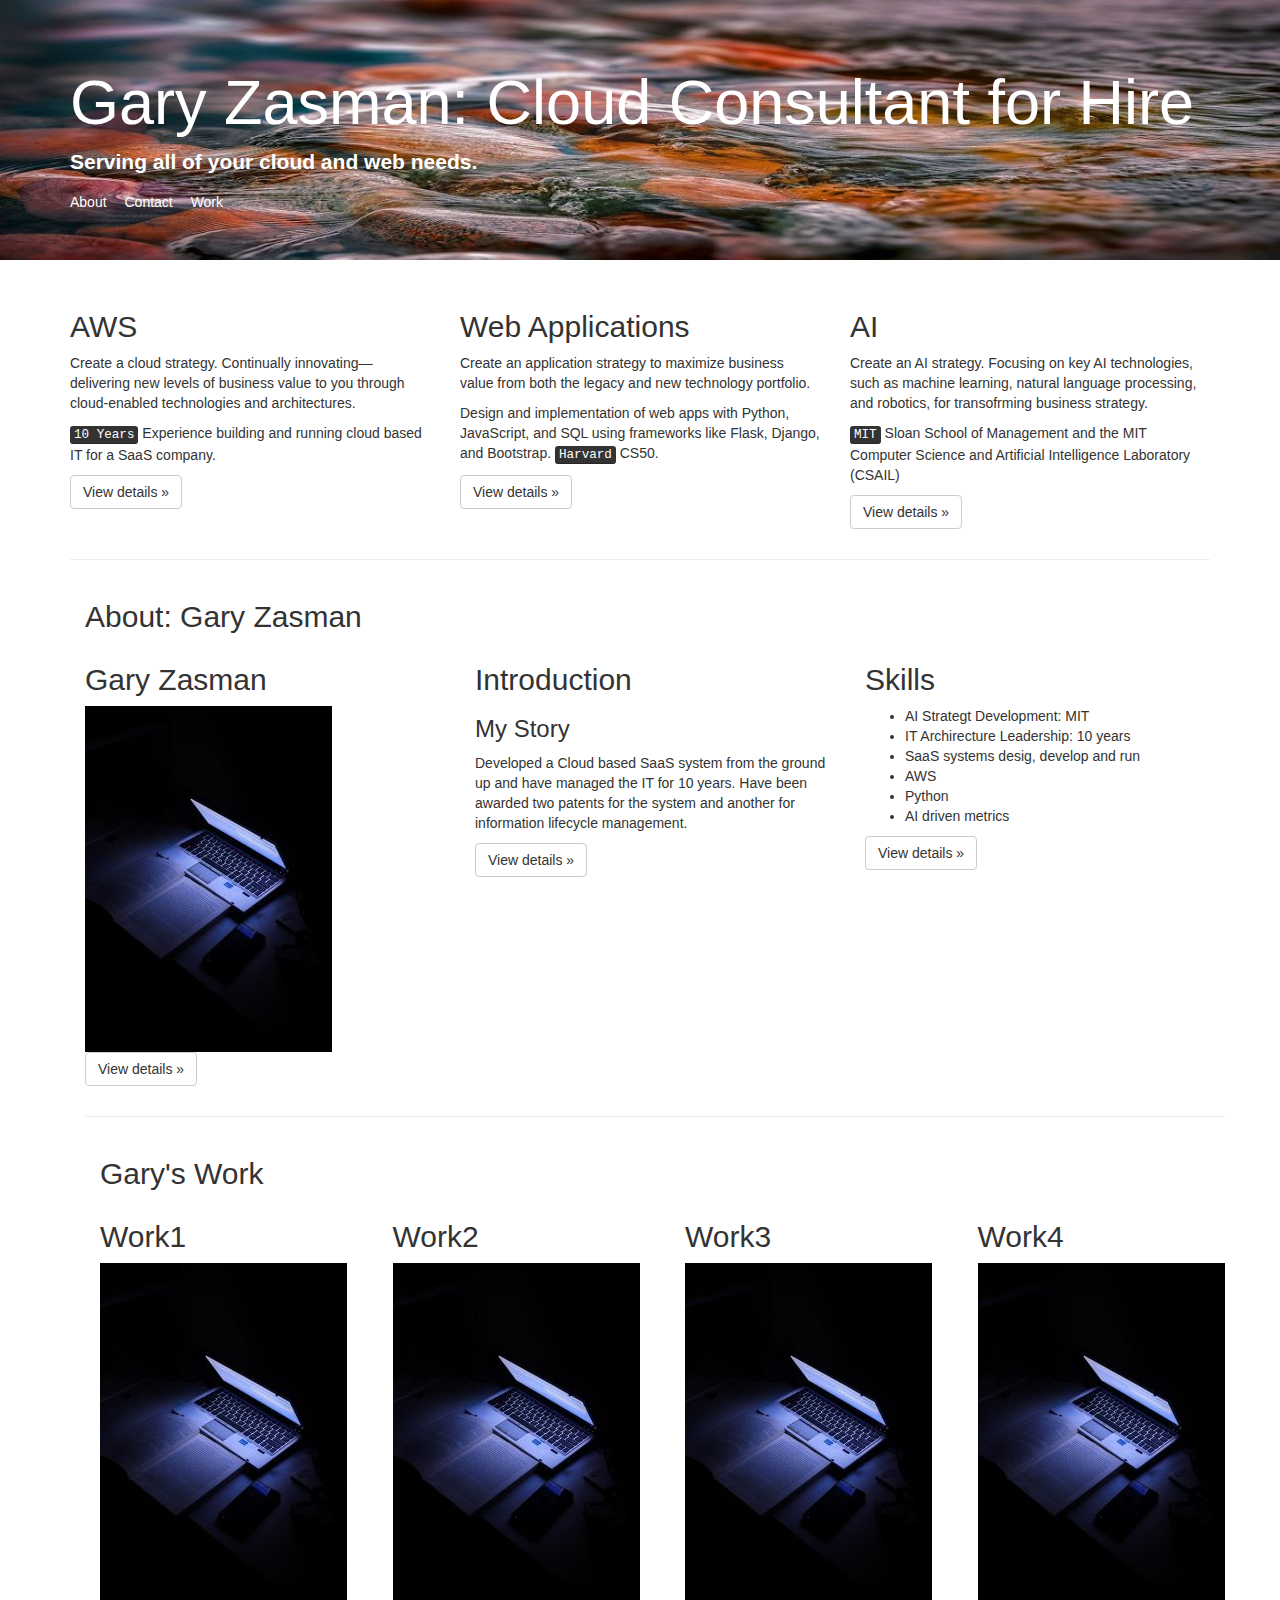
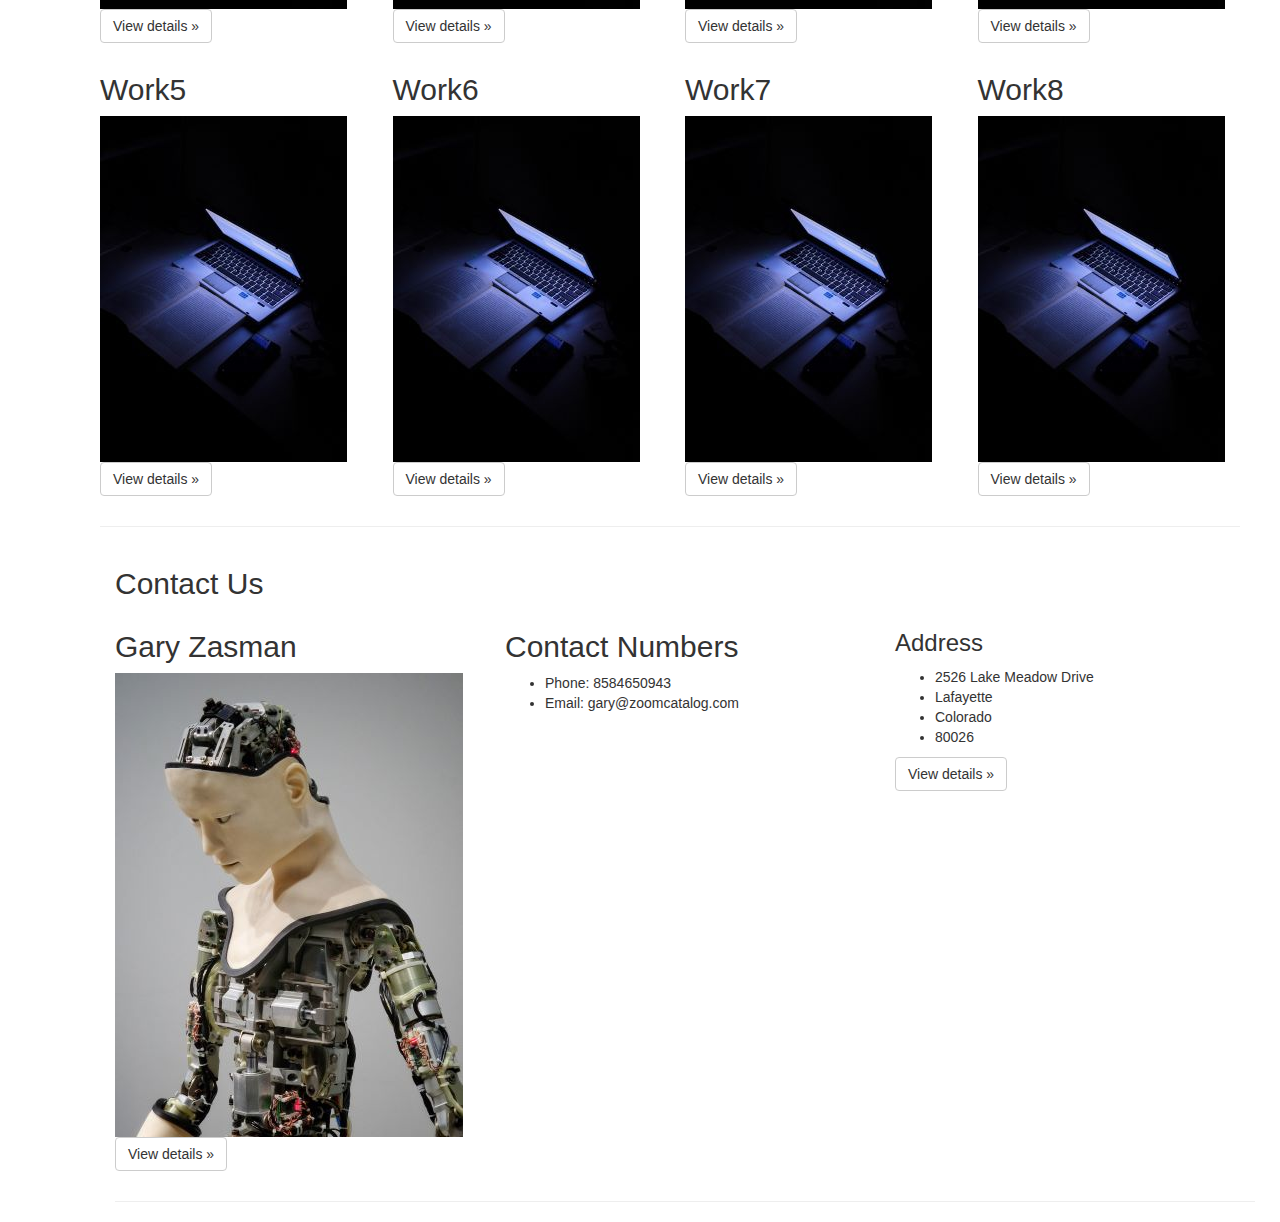
<file: index.html>
<!DOCTYPE html>
<html lang="en">
  <head>
    <meta charset="utf-8">
    <meta http-equiv="X-UA-Compatible" content="IE=edge">
    <meta name="viewport" content="width=device-width, initial-scale=1">
    <!-- The above 3 meta tags *must* come first in the head; any other head content must come *after* these tags -->

    <title>Gary Zasman</title>

    <!-- Bootstrap core CSS -->
    <link rel="stylesheet" href="https://maxcdn.bootstrapcdn.com/bootstrap/3.3.5/css/bootstrap.min.css">

    <!-- Custom styles for this template go here -->
    <link rel="stylesheet" href="css/styles.css">

    <!-- HTML5 shim and Respond.js for IE8 support of HTML5 elements and media queries -->
    <!--[if lt IE 9]>
      <script src="https://oss.maxcdn.com/html5shiv/3.7.2/html5shiv.min.js"></script>
      <script src="https://oss.maxcdn.com/respond/1.4.2/respond.min.js"></script>
    <![endif]-->
  </head>

  <body>

    <!-- Main jumbotron for a primary marketing message or call to action -->
    <div class="jumbotron">
      <div class="container">
        <h1>Gary Zasman: Cloud Consultant for Hire</h1>
        <p><strong>Serving all of your cloud and web needs.</strong></p>
      </div><!-- /container -->

      <div class="container">
        <a href="#about">About</a>
        <a href="#contact">Contact</a>
        <a href="#work">Work</a>
      </div>
      
    </div><!-- /jumbotron -->

    <div class="container">
      <!-- Example row of columns -->
      <div class="row">
        <div class="col-md-4">
          <h2>AWS</h2>
          <p>Create a cloud strategy. Continually innovating—delivering new levels of business value to you through cloud-enabled technologies and architectures. </p>
          <p> <kbd>10 Years</kbd> Experience building and running cloud based IT for a SaaS company.</p>
          <p><a class="btn btn-default" href="#" role="button">View details &raquo;</a></p>
        </div><!-- /col -->
        <div class="col-md-4">
          <h2>Web Applications</h2>
          <p>Create an application strategy to maximize business value from both the legacy and new technology portfolio.</p>
          <p>Design and implementation of web apps with Python, JavaScript, and SQL using frameworks like Flask, Django, and Bootstrap. <kbd>Harvard</kbd> CS50.</p>
          <p><a class="btn btn-default" href="#" role="button">View details &raquo;</a></p>
       </div><!-- /col -->
        <div class="col-md-4">
          <h2>AI</h2>
          <p>Create an AI strategy. Focusing on key AI technologies, such as machine learning, natural language processing, and robotics, for transofrming business strategy.</p>
          <p><kbd>MIT</kbd> Sloan School of Management and the MIT Computer Science and Artificial Intelligence Laboratory (CSAIL)</p>
          <p><a class="btn btn-default" href="#" role="button">View details &raquo;</a></p>
        </div><!-- /col -->
      </div><!-- /row -->

     <hr>

      <!-- Start About Us-->
       <div class="container" id="about"> 
          <div class="header">
              <h2>About: Gary Zasman</h2>
          </div><!-- /header -->
          <!-- Example row of columns -->
          <div class="row">
            <div class="col-md-4">
              <h2>Gary Zasman</h2>
              <img src="img/gery-wibowo-Eti6ph51H4A-unsplash1.jpg" alt="Gary Zasman";
              }>
              <p><a class="btn btn-default" href="#" role="button">View details &raquo;</a></p>
            </div><!-- /col -->
            <div class="col-md-4">
              <h2>Introduction</h2>
              <h3>My Story</h3>
                  <p>Developed a Cloud based SaaS system from the ground up and have managed the IT for 10 years.
                      Have been awarded two patents for the system and another for information lifecycle management.  
                  </p>
              <p><a class="btn btn-default" href="#" role="button">View details &raquo;</a></p>
           </div><!-- /col -->
            <div class="col-md-4">
              <!--<h2>Skills</h2>-->
              <h2>Skills</h2>
                  <ul id="skill-list">
                      <li>AI Strategt Development: MIT</li>
                      <li>IT Archirecture Leadership: 10 years</li>
                      <li>SaaS systems desig, develop and run</li>
                      <li>AWS</li>
                      <li>Python</li>
                      <li>AI driven metrics</li>
  
                  </ul>
              <p><a class="btn btn-default" href="#" role="button">View details &raquo;</a></p>
            </div><!-- /col -->
          </div><!-- /row -->

      <!-- End About Us-->
      <hr>
      <!-- Start Work-->

     <div class="container" id="work"> 
        <div class="header">
            <h2>Gary's Work</h2>
        </div><!-- /header -->
        <!-- Work Row 1 start -->
        <div class="row" id="work1">
          <div class="col-md-3 col-xs-6">
            <h2>Work1</h2>
            <img src="img/gery-wibowo-Eti6ph51H4A-unsplash1.jpg" alt="Work1";
            }>
            <p><a class="btn btn-default" href="#" role="button">View details &raquo;</a></p>
          </div><!-- /col -->
          <div class="col-md-3 col-xs-6">
            <h2>Work2</h2>
            <img src="img/gery-wibowo-Eti6ph51H4A-unsplash1.jpg" alt="Work2";
            }>
            <p><a class="btn btn-default" href="#" role="button">View details &raquo;</a></p>
          </div><!-- /col -->
          <div class="col-md-3 col-xs-6">
            <h2>Work3</h2>
            <img src="img/gery-wibowo-Eti6ph51H4A-unsplash1.jpg" alt="Work3";
            }>
            <p><a class="btn btn-default" href="#" role="button">View details &raquo;</a></p>
          </div><!-- /col -->
          <div class="col-md-3 col-xs-6">
            <h2>Work4</h2>
            <img src="img/gery-wibowo-Eti6ph51H4A-unsplash1.jpg" alt="Work4";
            }>
            <p><a class="btn btn-default" href="#" role="button">View details &raquo;</a></p>
          </div><!-- /col -->
        </div><!-- /row -->

       <!-- Work Row 1 end--> 

       <!-- Work Row 2 start-->
       
       <div class="row" id="work2">
        <div class="col-md-3 col-xs-6">
          <h2>Work5</h2>
          <img src="img/gery-wibowo-Eti6ph51H4A-unsplash1.jpg" alt="Work5";
          }>
          <p><a class="btn btn-default" href="#" role="button">View details &raquo;</a></p>
        </div><!-- /col -->
        <div class="col-md-3 col-xs-6">
          <h2>Work6</h2>
          <img src="img/gery-wibowo-Eti6ph51H4A-unsplash1.jpg" alt="Work2";
          }>
          <p><a class="btn btn-default" href="#" role="button">View details &raquo;</a></p>
        </div><!-- /col -->
        <div class="col-md-3 col-xs-6">
          <h2>Work7</h2>
          <img src="img/gery-wibowo-Eti6ph51H4A-unsplash1.jpg" alt="Work3";
          }>
          <p><a class="btn btn-default" href="#" role="button">View details &raquo;</a></p>
        </div><!-- /col -->
        <div class="col-md-3 col-xs-6">
          <h2>Work8</h2>
          <img src="img/gery-wibowo-Eti6ph51H4A-unsplash1.jpg" alt="Work4";
          }>
          <p><a class="btn btn-default" href="#" role="button">View details &raquo;</a></p>
        </div><!-- /col -->
      </div><!-- /row -->

      <!-- Work Row 2 End -->



      <hr>
      <!-- Start Contact Us-->

      <div class="container" id="contact"> 
          <div class="header">
              <h2>Contact Us</h2>
          </div><!-- /header -->
          <!-- Example row of columns -->
          <div class="row">
            <div class="col-md-4">
              <h2>Gary Zasman</h2>
              <img src="img/robot1.jpg" alt="Gary Zasman";
              }>
              <p><a class="btn btn-default" href="#" role="button">View details &raquo;</a></p>
            </div><!-- /col -->
            <div class="col-md-4">
              <h2>Contact Numbers</h2>
                <ul id="contact-list">
                  <li>Phone: 8584650943</li>
                  <li>Email: gary@zoomcatalog.com</li>
                  
                </ul>
            </div><!-- /col -->

            <div class="col-md-4">
              <h3>Address</h3>
                  <ul id="address-list">
                      <li>2526 Lake Meadow Drive</li>
                      <li>Lafayette</li>
                      <li>Colorado</li>
                      <li>80026</li>
                  
                  </ul>
              <p><a class="btn btn-default" href="#" role="button">View details &raquo;</a></p>
            </div><!-- /col -->
          </div><!-- /row -->
      
      
        

        <hr>
          
      <!-- End Contact Us-->    

    <!-- ============================= -->
    <!-- All your JavaScript comes now -->
    <!-- ============================= -->

    <!-- Bootstrap core JS -->
    <script src="https://ajax.googleapis.com/ajax/libs/jquery/1.11.3/jquery.min.js"></script>
    
    <script src="https://maxcdn.bootstrapcdn.com/bootstrap/3.3.5/js/bootstrap.min.js"></script>

    

  </body>
</html>

<!-- div class="container" id="contact">
    <h2>Contact: Gary Zasman</h2>
    <p><strong>Serving all of your cloud and web development needs.</strong></p>
  </div>--> <!-- /container -->

<!-- <div class="container">
    <h3>Contact Details: </h3>

    <ul style="list-style-type:none;">
        <li>2526 lake Meadow Drive Lafayette CO</li>
        <li>gary@zoomcatalog.com</li>
        <li>8584650943</li>
    </ul>  
    <a href="https://zoomcatalog.com"> ZOOMcatalog</a>
  </div>
-->
</file>
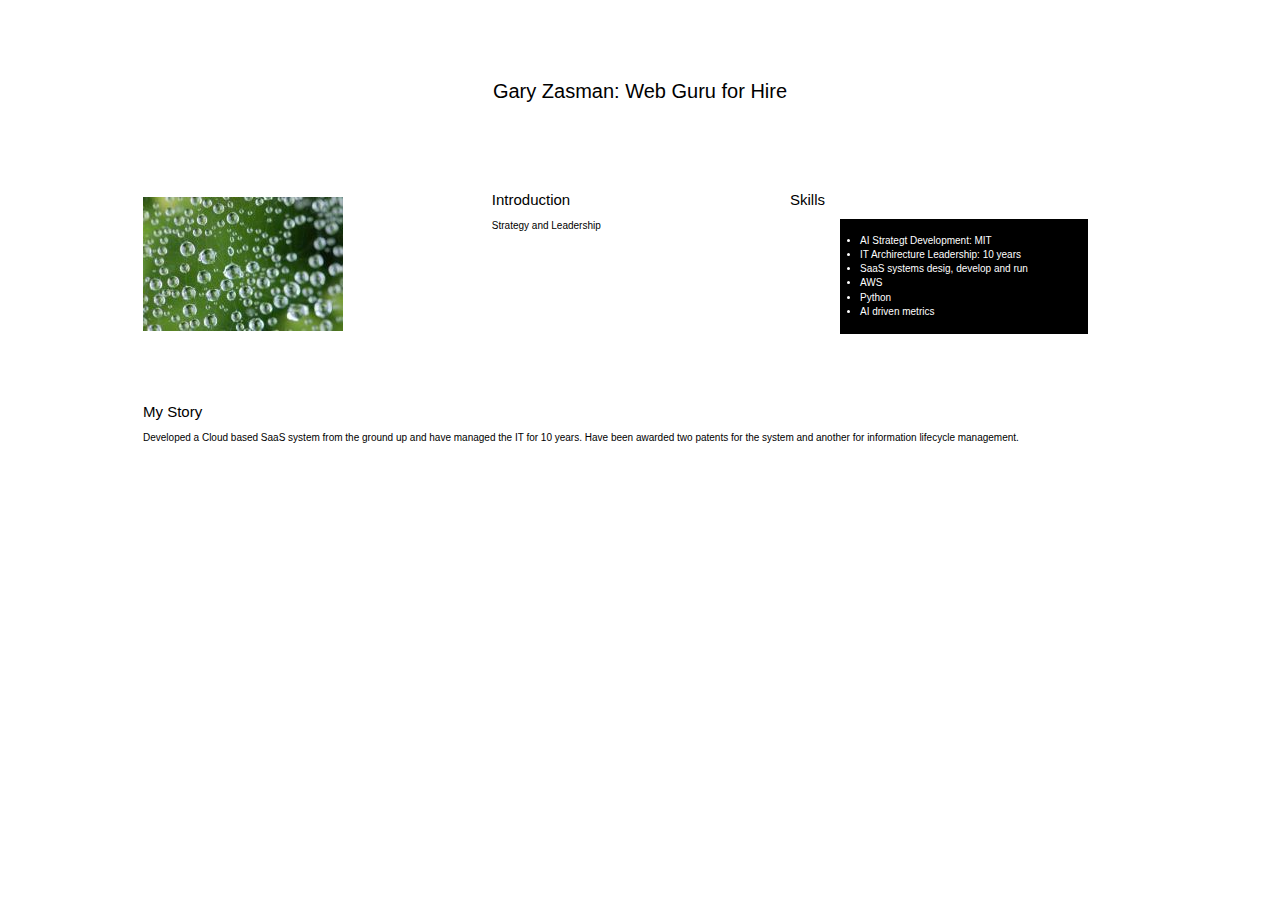
<file: about.html>
<!doctype html>
<html lang=“en”>

    <head>  

                
            <title>Gary Zasman</title>
        
                        <!-- Custom styles for this template go here -->
            <!--<link rel="stylesheet" href="css/normalize.css">-->         
            <link rel="stylesheet" href="https://maxcdn.bootstrapcdn.com/bootstrap/3.3.5/css/bootstrap.min.css">
            <link rel="stylesheet" href="css/about_styles.css">
            <!-- <link rel="stylesheet" href="https://fonts.googleapis.com/css?family=Tangerine">-->
    </head>  
    
    <body>
          
        <div class="container">
                
            <div class="header">

                <h1>Gary Zasman: Web Guru for Hire</h1>
                    
            </div><!-- /header -->
            
            <div class="image">
                <img src="img/sam-erwin-q78PYnUehV8-unsplash1.jpg" alt="Gary Zasman">
            </div><!-- /image -->

            <div class="introcolumn">
                <h2>Introduction</h2>
                <p> Strategy and Leadership</p>
            </div><!-- /intro column -->

            <div class="skillscolumn">
                <h3>Skills</h3>
                    <ul id="skill-list">
                        <li>AI Strategt Development: MIT</li>
                        <li>IT Archirecture Leadership: 10 years</li>
                        <li>SaaS systems desig, develop and run</li>
                        <li>AWS</li>
                        <li>Python</li>
                        <li>AI driven metrics</li>
    
                    </ul>
            </div><!-- /skills column -->

            <div class="main-text">
                    <h3>My Story</h3>
                    <p>Developed a Cloud based SaaS system from the ground up and have managed the IT for 10 years.
                       Have been awarded two patents for the system and another for information lifecycle management.  
                    </p>
                </div><!-- /main-text -->
            
        </div><!-- end container -->
                 
     <!-- ============================= -->
        <!-- All your JavaScript comes now -->
        <!-- ============================= -->
        <script src="https://ajax.googleapis.com/ajax/libs/jquery/1.11.3/jquery.min.js"></script>
        <!-- Bootstrap core JS -->
        <script src="https://maxcdn.bootstrapcdn.com/bootstrap/3.3.5/js/bootstrap.min.js"></script>
        <!-- Can place script tags with JavaScript files here -->
        

    </body> 

</html>
</file>
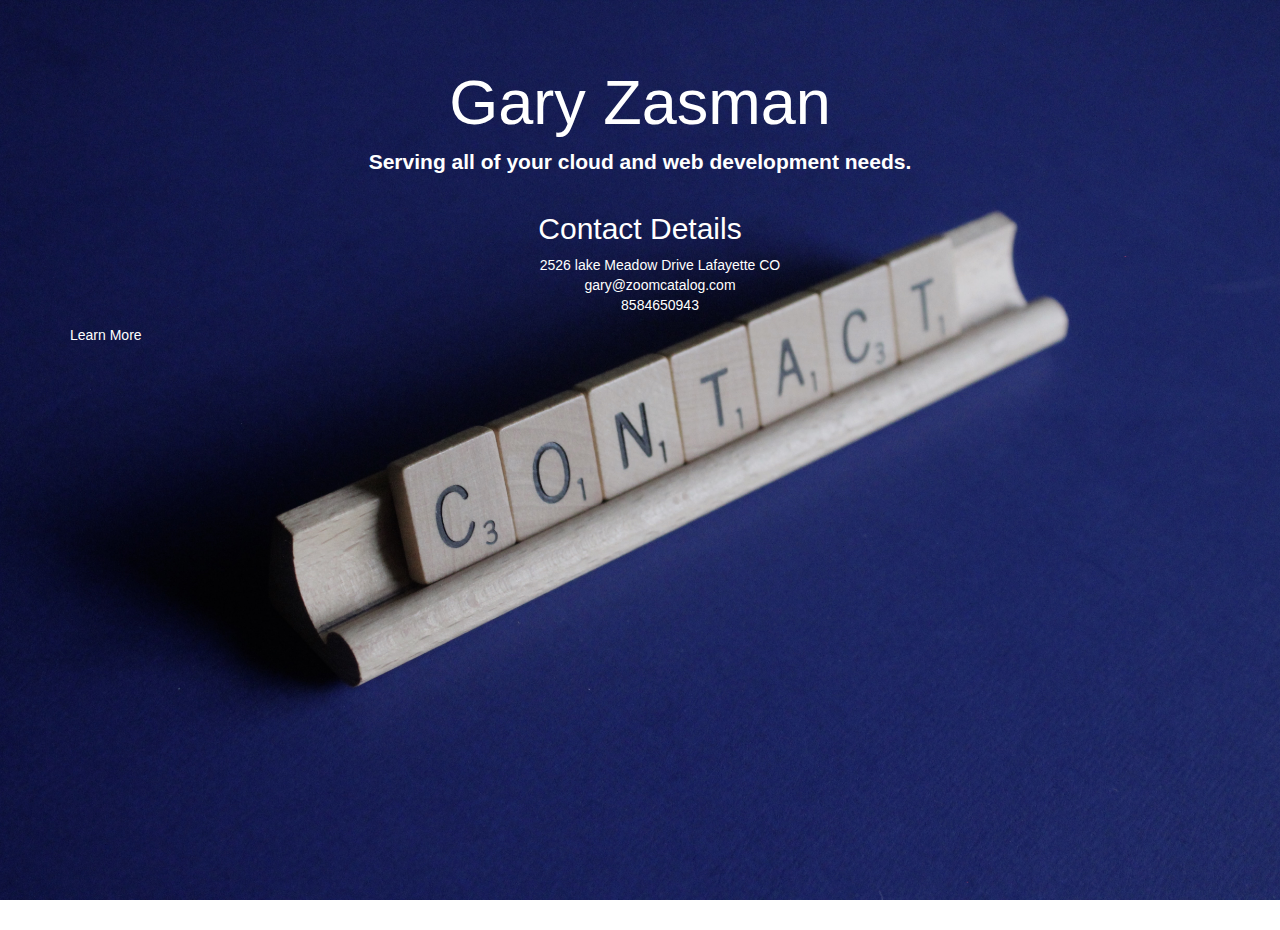
<file: contact.html>
<!DOCTYPE html>
<html lang="en">
  <head>
    <meta charset="utf-8">
    <meta http-equiv="X-UA-Compatible" content="IE=edge">
    <meta name="viewport" content="width=device-width, initial-scale=1">
    <!-- The above 3 meta tags *must* come first in the head; any other head content must come *after* these tags -->

    <title>Contact Us</title>

    <!-- Bootstrap core CSS -->
    <link rel="stylesheet" href="https://maxcdn.bootstrapcdn.com/bootstrap/3.3.5/css/bootstrap.min.css">

    <!-- Custom styles for this template go here -->
    <link rel="stylesheet" href="css/styles.css">

    <!-- HTML5 shim and Respond.js for IE8 support of HTML5 elements and media queries -->
    <!--[if lt IE 9]>
      <script src="https://oss.maxcdn.com/html5shiv/3.7.2/html5shiv.min.js"></script>
      <script src="https://oss.maxcdn.com/respond/1.4.2/respond.min.js"></script>
    <![endif]-->
  </head>

  <body>

    <!-- Main jumbotron for a primary marketing message or call to action -->
    <div class="jumbotron test">
      <div class="container">
        <h1>Gary Zasman</h1>
        <p><strong>Serving all of your cloud and web development needs.</strong></p>
      </div><!-- /container -->

      <div class="container">
        <h2>Contact Details</h2>

        <ul style="list-style-type:none;">
            <li>2526 lake Meadow Drive Lafayette CO</li>
            <li>gary@zoomcatalog.com</li>
            <li>8584650943</li>
        </ul>  
        <a href="https://zoomcatalog.com"> Learn More</a>
      </div>
      
    </div><!-- /jumbotron -->

     
    <!-- ============================= -->
    <!-- All your JavaScript comes now -->
    <!-- ============================= -->

    <!-- Bootstrap core JS -->

    <!-- Can place script tags with JavaScript files here -->

  </body>
</html>
</file>
<file: css/styles.css>
/**** index page css ****/
.jumbotron {
    background-image: url("../img/contact1.jpg");
    background-size: cover;
    /*background-color:#649287;*/
}

.jumbotron h1{
    color: white;
    
}

.jumbotron p{
    color: white;
}

.jumbotron .container a{
    color:white;
    margin-right: 1em
}

/**** Contact page css ****/

.test {
    background-image: url("../img/contact.jpg");
    background-size: cover;
    height:100vh;
    /*opacity: 0.2;*/
    /*background-color:#649287;*/
}

.test h1 {
    color: #fff;
    text-align: center;
    
}

.test h2 {
    color: white;
    text-align: center;
    
}

.test p{
    color: #fff;
    text-align: center;
    
}

.test .container a {
    color: #fff;
    text-align: center;
    
}

.test .container ul{
    color:white;
    text-align: center;
    
}

/* media Query */
</file>
<file: css/about_styles.css>
.container {
    width: 80%;
    margin: 0 auto;
 }

 body{
    background-color: white;
    font-family: "Helvetica Neue",Helvetica,Arial,sans-serif;
    font-size: 1em;
    color: black;
 }

 .main-text {
    clear: both;
    padding-top: 40px 
}

.header h1 {
    text-align: center;
    padding-top: 60px 
 }
 
.image {
    display: inline-block;
    width: 30%;
    float: left;
    margin-top: 35px;
    margin-right: 150px;
    padding-top: 50px; 
    height: 20%;
    width: 20%;
    
}
.introcolumn, .skillscolumn {
    display: inline-block;
    float: left;
    width: 30%;
    padding-top: 60px 
 }

 #skill-list{
    margin-left: 50px;
    background-color: black;
    color: white;
    font-size: 1em;
    padding: 15px 15px 15px 20px;
}

 /*Typography*/
 h1 {
    font-family: "Helvetica Neue",Helvetica,Arial,sans-serif;
    font-size: 2em;
 }

 h2, h3 {
   font-family: "Helvetica Neue",Helvetica,Arial,sans-serif;
   font-size: 1.5em;
}

 .introcolumn p {

    font-family: "Helvetica Neue",Helvetica,Arial,sans-serif;
    font-size: 1em;
    font-weight: 100;
    -webkit-margin-before: 0;
 }

 p, li {
    font-family: "Helvetica Neue",Helvetica,Arial,sans-serif;
 /

 .skillscolumn h3 {

    text-align: center;
    text-transform: uppercase;
    
 }
</file>
